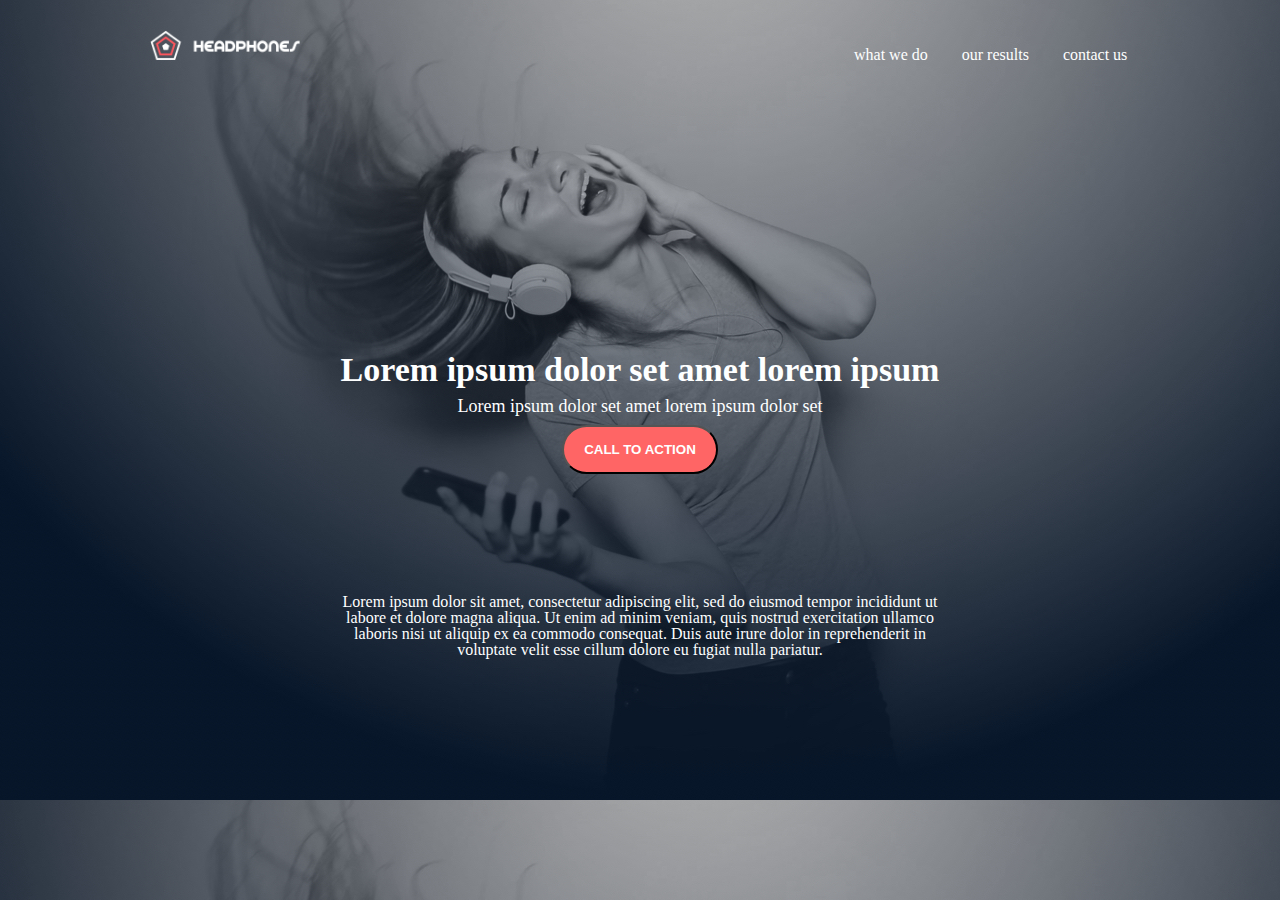
<file: headphones/0-index.html>
<!DOCTYPE html>
<html lang="en">
<head>
    <meta charset="UTF-8">
    <meta name="viewport" content="width=device-width, initial-scale=1.0">
    <link rel="stylesheet" href="0-styles.css">
    <link rel="stylesheet" href="reset.css">
    <link rel="preconnect" href="https://fonts.googleapis.com">
<link rel="preconnect" href="https://fonts.gstatic.com" crossorigin>
<link href="https://fonts.googleapis.com/css2?family=Inter:ital,opsz,wght@0,14..32,100..900;1,14..32,100..900&display=swap" rel="stylesheet">
    <title>Document</title>
</head>

<body>
    <!--The Header section is here-->
    <header>
        <nav>
            <img class="logo" src="imgs/logo_headphones.png" alt="logo" width="150px">
            
            <a style="padding-left: 550px;" href="whatwedo.html">what we do</a>
            <a style="padding-left: 30px;" href="ourresults.html">our results</a>
            <a style="padding-left: 30px;" href="contactus.html">contact us</a>
        </nav>
    </header>

<!--This is the main section-->
    <main>
        <section class="s1">
            <div>
                <h2>Lorem ipsum dolor set amet lorem ipsum</h2>
                <h4>Lorem ipsum dolor set amet lorem ipsum dolor set</h4>
            </div>
            <button>CALL TO ACTION</button>
            <p>Lorem ipsum dolor sit amet, consectetur adipiscing elit, sed do eiusmod tempor incididunt ut <br> labore et dolore magna aliqua. Ut enim ad minim veniam, quis nostrud exercitation ullamco<br> laboris nisi ut aliquip ex ea commodo consequat. Duis aute irure dolor in reprehenderit in<br> voluptate velit esse cillum dolore eu fugiat nulla pariatur.</p>
        </section>
    </main>
</body>
</html>
</file>
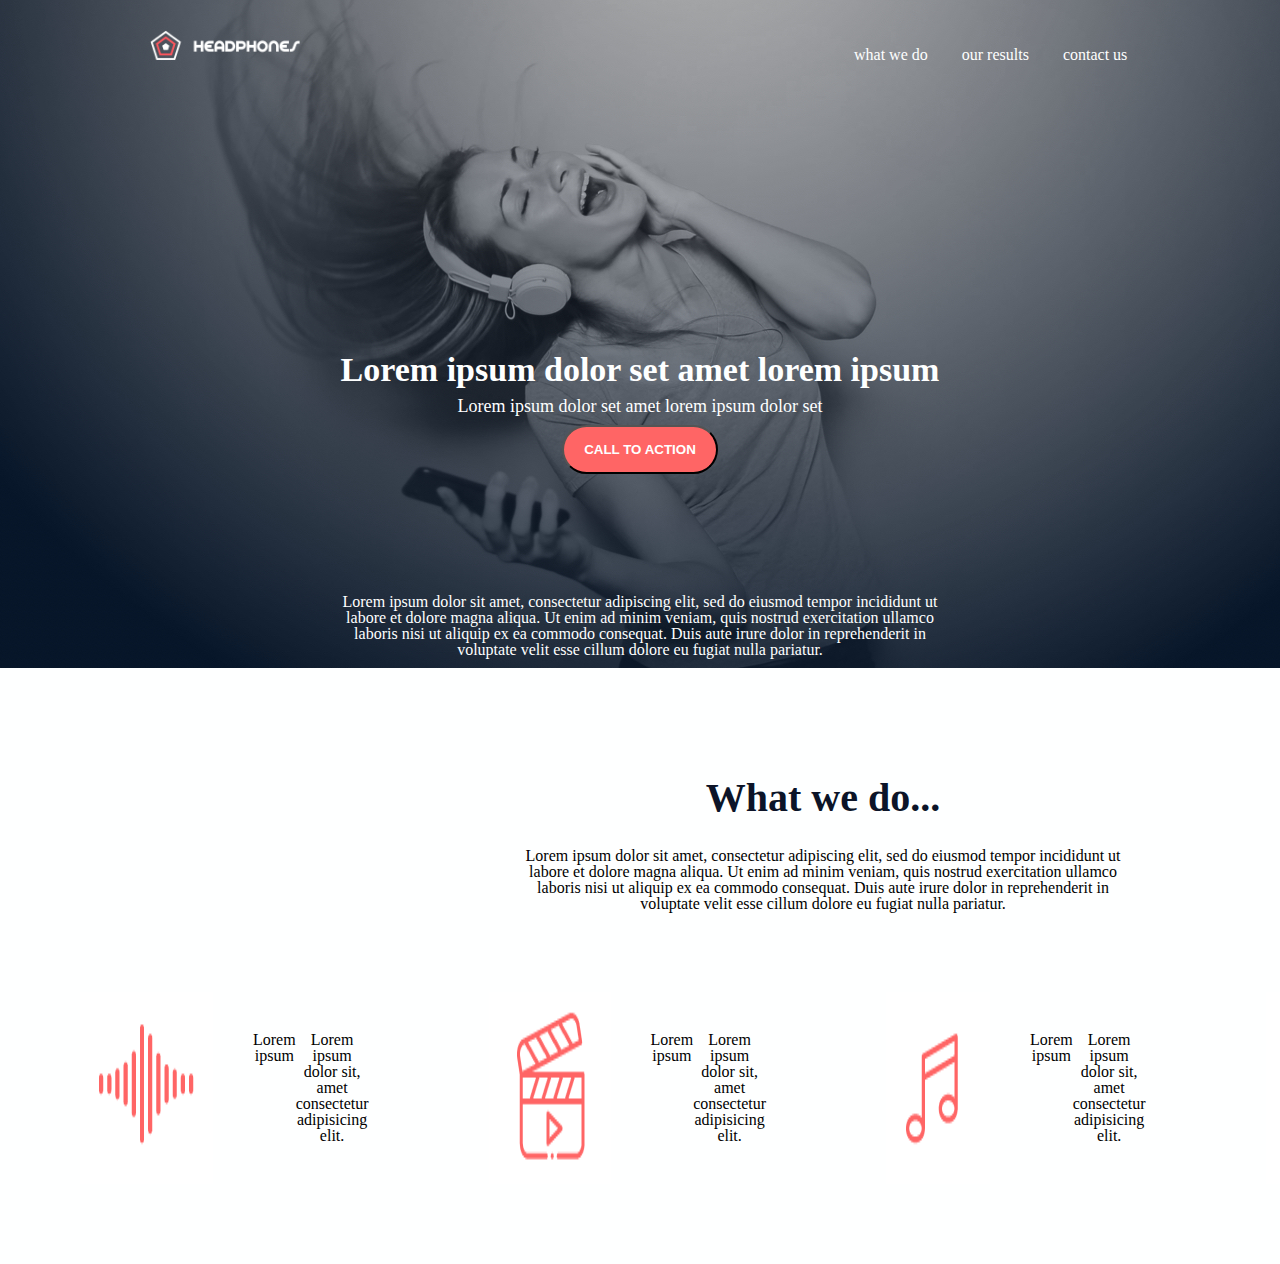
<file: headphones/1-index.html>
<!DOCTYPE html>
<html lang="en">
<head>
    <meta charset="UTF-8">
    <meta name="viewport" content="width=device-width, initial-scale=1.0">
    <link rel="stylesheet" href="1-styles.css">
    <link rel="stylesheet" href="reset.css">
    <link rel="preconnect" href="https://fonts.googleapis.com">
<link rel="preconnect" href="https://fonts.gstatic.com" crossorigin>
<link href="https://fonts.googleapis.com/css2?family=Inter:ital,opsz,wght@0,14..32,100..900;1,14..32,100..900&display=swap" rel="stylesheet">
    <title>Document</title>
</head>

<body>
    <!--The Header section is here-->
    <header>
        <nav>
            <img class="logo" src="imgs/logo_headphones.png" alt="logo" width="150px">
            
            <a style="padding-left: 550px;" href="whatwedo.html">what we do</a>
            <a style="padding-left: 30px;" href="ourresults.html">our results</a>
            <a style="padding-left: 30px;" href="contactus.html">contact us</a>
        </nav>
    </header>

<!--This is the main section-->
    <main>
        <section class="s1">
            <div>
                <h2>Lorem ipsum dolor set amet lorem ipsum</h2>
                <h4>Lorem ipsum dolor set amet lorem ipsum dolor set</h4>
            </div>
            <button>CALL TO ACTION</button>
            <p>Lorem ipsum dolor sit amet, consectetur adipiscing elit, sed do eiusmod tempor incididunt ut <br> labore et dolore magna aliqua. Ut enim ad minim veniam, quis nostrud exercitation ullamco<br> laboris nisi ut aliquip ex ea commodo consequat. Duis aute irure dolor in reprehenderit in<br> voluptate velit esse cillum dolore eu fugiat nulla pariatur.</p>
        </section>

        <!--The Second page starts here-->
        <section class="s2">
            <h2>What we do...</h2>
            <p>Lorem ipsum dolor sit amet, consectetur adipiscing elit, sed do eiusmod tempor incididunt ut <br> labore et dolore magna aliqua. Ut enim ad minim veniam, quis nostrud exercitation ullamco<br> laboris nisi ut aliquip ex ea commodo consequat. Duis aute irure dolor in reprehenderit in<br> voluptate velit esse cillum dolore eu fugiat nulla pariatur.</p>
            <div>
                <div>
                    <img src="/headphones/imgs/swaves .png" alt="">
                    <div>
                        <h3>Lorem ipsum</h3>
                        <p>Lorem ipsum dolor sit, amet consectetur adipisicing elit.</p>
                    </div>
                </div>
                <div>
                    <img src="/headphones/imgs/vicon.png" alt="">
                    <div>
                        <h3>Lorem ipsum</h3>
                        <p>Lorem ipsum dolor sit, amet consectetur adipisicing elit.</p>
                    </div>
                </div>
                <div>
                    <img src="/headphones/imgs/audicon.png" alt="">
                    <div>
                        <h3>Lorem ipsum</h3>
                        <p>Lorem ipsum dolor sit, amet consectetur adipisicing elit.</p>
                    </div>
                </div>
                <div>
                    <img src="/headphones/imgs/earicon.png" alt="">
                    <div>
                        <h3>Lorem ipsum</h3>
                        <p>Lorem ipsum dolor sit, amet consectetur adipisicing elit.</p>
                    </div>
                </div>
            </div>
        </section>
    </main>
</body>
</html>
</file>
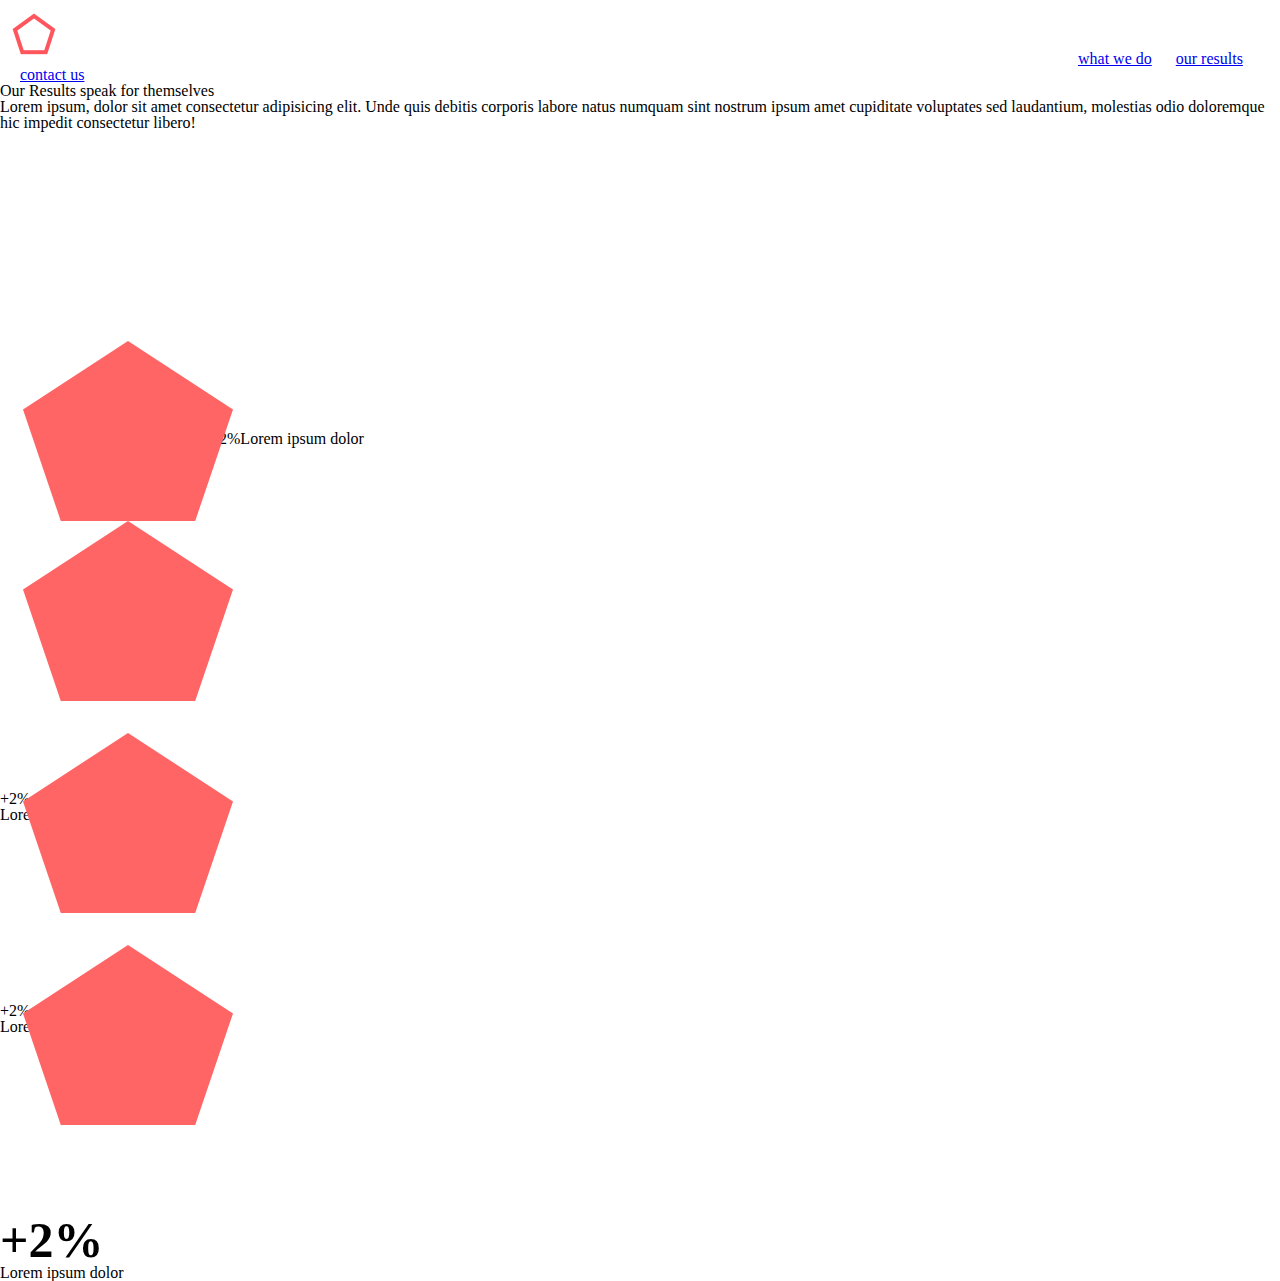
<file: headphones/6-index.html>
<!DOCTYPE html>
<html lang="en">

<head>
    <meta charset="UTF-8">
    <meta name="viewport" content="width=device-width, initial-scale=1.0">
    <link rel="stylesheet" href="6-styles.css">
    <link rel="stylesheet" href="reset.css">
    <title>Document</title>
</head>

<body>
    <!--The Header section is here-->
    <header>
        <nav>
            <img class="logo" src="imgs/logo_headphones.png" alt="logo">

            <a style="padding-left: 750px;" href="whatwedo.html">what we do</a>
            <a style="padding-left: 20px;" href="ourresults.html">our results</a>
            <a style="padding-left: 20px;" href="contactus.html">contact us</a>
        </nav>
    </header>

    <!--This is the main section-->
    <main>
        <!--The third page starts here-->
        <section>
            <div>
                <h2>Our Results speak for themselves</h2>
                <p>Lorem ipsum, dolor sit amet consectetur adipisicing elit. Unde quis debitis corporis labore natus
                    numquam sint nostrum ipsum amet cupiditate voluptates sed laudantium, molestias odio doloremque hic
                    impedit consectetur libero!</p>
                <div class="pent">
                    <div class="pentagon1"></div>
                        <h1>+2%</h1>
                        <p>Lorem ipsum dolor</p>
                    </div>
                    <div>
                        <div class="pentagon2"></div>
                        <h1>+2%</h1>
                        <p>Lorem ipsum dolor</p>
                    </div>
                    <div>
                        <div class="pentagon3"></div>
                        <h1>+2%</h1>
                        <p>Lorem ipsum dolor</p>
                    </div>
                    <div class="pdiv4">
                        <div class="pentagon4"></div>                          <pentagone />
                        </svg>
                        <h1>+2%</h1>
                        <p>Lorem ipsum dolor</p>
                    </div>
                </div>
        </section>

    </main>
</body>

</html>
</file>
<file: headphones/0-styles.css>
nav{
    display: flex;
}

.logo{
    padding-left: 150px;
    padding-top: 30px;
}

nav a{
    text-decoration: none;
    color: #feffff;
}

body{
    background-image: url('imgs/headphones_hero_1.jpg');
}

.s1{
    padding: 10px;
    padding-top: 290px;
    text-align: center;
}
.s1 h2{
font-size: 34px;
font-weight: bold;
color: #feffff;
}

.s1 h4{
    color: #feffff;
    font-size: 18px;
    padding: 10px;
}

.s1 button{
    padding: 15px;
    background-color: #ff6565;
    background-size: 60px;
    border-radius: 50px;
    color: #feffff;
    font-weight: bolder;
    padding-inline: 20px;
}

.s1 p{
    color: #feffff;
    padding-top: 120px;
    font-size: 16px;
    font-size: medium;
}
</file>
<file: headphones/1-styles.css>
nav{
    display: flex;
}

.logo{
    padding-left: 150px;
    padding-top: 30px;
}

nav a{
    text-decoration: none;
    color: #feffff;
}

body{
    background-image: url('imgs/headphones_hero_1.jpg');
}

.s1{
    padding: 10px;
    padding-top: 290px;
    text-align: center;
}
.s1 h2{
font-size: 34px;
font-weight: bold;
color: #feffff;
}

.s1 h4{
    color: #feffff;
    font-size: 18px;
    padding: 10px;
}

.s1 button{
    padding: 15px;
    background-color: #ff6565;
    background-size: 60px;
    border-radius: 50px;
    color: #feffff;
    font-weight: bolder;
    padding-inline: 20px;
}

.s1 p{
    color: #feffff;
    padding-top: 120px;
    font-size: 16px;
    font-size: medium;
}

/* End of Section One */

.s2{
    background-color: #feffff;
    padding-top: 80px;
    display: inline-block;
    text-align: center;
}

.s2 h2{
    color: #0c1428;
    font-size: 40px;
    font-weight: bolder;
    padding: 30px;
}

.s2 div{
    display: flex;
    padding: 40px;
}
</file>
<file: headphones/6-styles.css>
.pent{
    padding-top: 300px;
    display: flex;
}

.pentagon1{
    position: relative;
    top: 40%;
    left: 10%;
    transform: translate(-50%, -50%);
    width: 210px;
    height: 180px;
    background-color: #ff6565;
    transform-origin: 50% 50%;
    clip-path: polygon(50% 0%, 100% 38%, 82% 100%, 18% 100%, 0% 38%);
}

.pentagon2{
    position: relative;
    top: 40%;
    left: 10%;
    transform: translate(-50%, -50%);
    width: 210px;
    height: 180px;
    background-color: #ff6565;
    transform-origin: 50% 50%;
    clip-path: polygon(50% 0%, 100% 38%, 82% 100%, 18% 100%, 0% 38%);
}
.pentagon3{
    position: relative;
    top: 40%;
    left: 10%;
    transform: translate(-50%, -50%);
    width: 210px;
    height: 180px;
    background-color: #ff6565;
    transform-origin: 50% 50%;
    clip-path: polygon(50% 0%, 100% 38%, 82% 100%, 18% 100%, 0% 38%);
}
.pentagon4{
    position: relative;
    top: 100%;
    left: 10%;
    transform: translate(-50%, -50%);
    width: 210px;
    height: 180px;
    background-color: #ff6565;
    transform-origin: 50% 50%;
    clip-path: polygon(50% 0%, 100% 38%, 82% 100%, 18% 100%, 0% 38%);
}
.pdiv4 h1{
  font-size: 50px; 
  font-weight: bolder;
  color: rgb(0, 0, 0);
  z-index: 2;
 
}

@media only screen and (min-width: 600px) {
    
}
</file>
